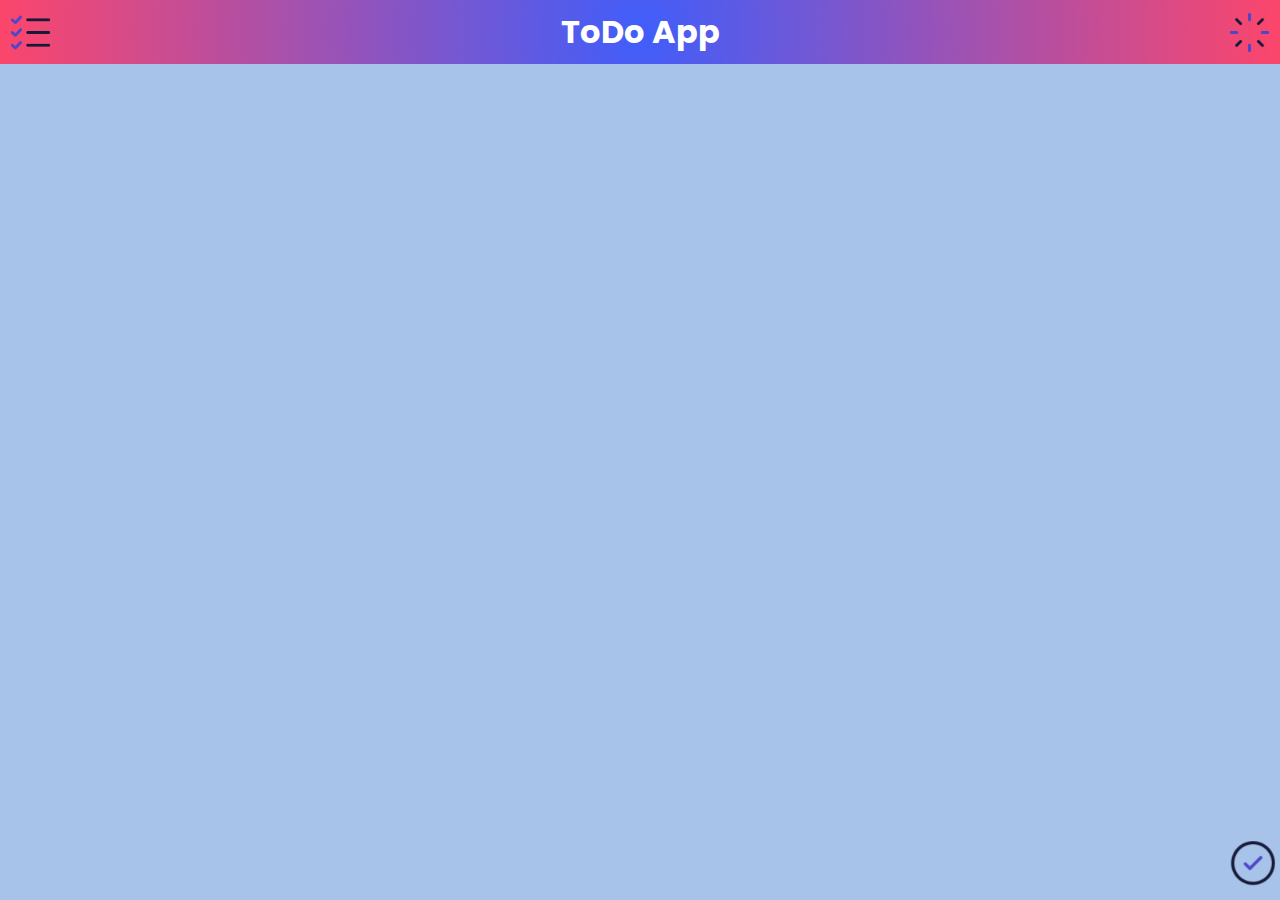
<file: index.html>
<!DOCTYPE html>
<html lang="en">
<head>
    <meta charset="UTF-8">
    <meta http-equiv="X-UA-Compatible" content="IE=edge">
    <meta name="viewport" content="width=device-width, initial-scale=1.0">
    <title>ToDoApp</title>
    <link rel="stylesheet" href="./style2.css">
</head>
<body>
    <header class="nav-bar">
        <img width="45px" src="./assets/checklist.png">
        <strong class="app-title">ToDo App</strong>
        <img id="loader" style="display: none"; src="./assets/loading.png" width="45px" alt="">
        <button id="refresh-button" onclick="loadTodos()">
            <img src="./assets/rotate.png" width="30px">
        </button>
    </header>
    <div id="todos-container" class=" todos-container">
     <!-- <div class="todo-card">
    
     </div>    -->
    </div>
    <button onclick= "goToTodoPage()" class="add-button">
        <img src="./assets/check.png" width="50px">
    </button>

    <!-- <nav class="nav-bar">
        <h1>Todo App</h1>
    </nav>
    
    <div id="card-container">

    </div>

    <button id="add-card" >

    </button> -->

</body>
<!-- <script src="./model2.js"></script> -->
<script src="./model2.js"></script>
<script src="./app2.js"></script>
</html>
</file>
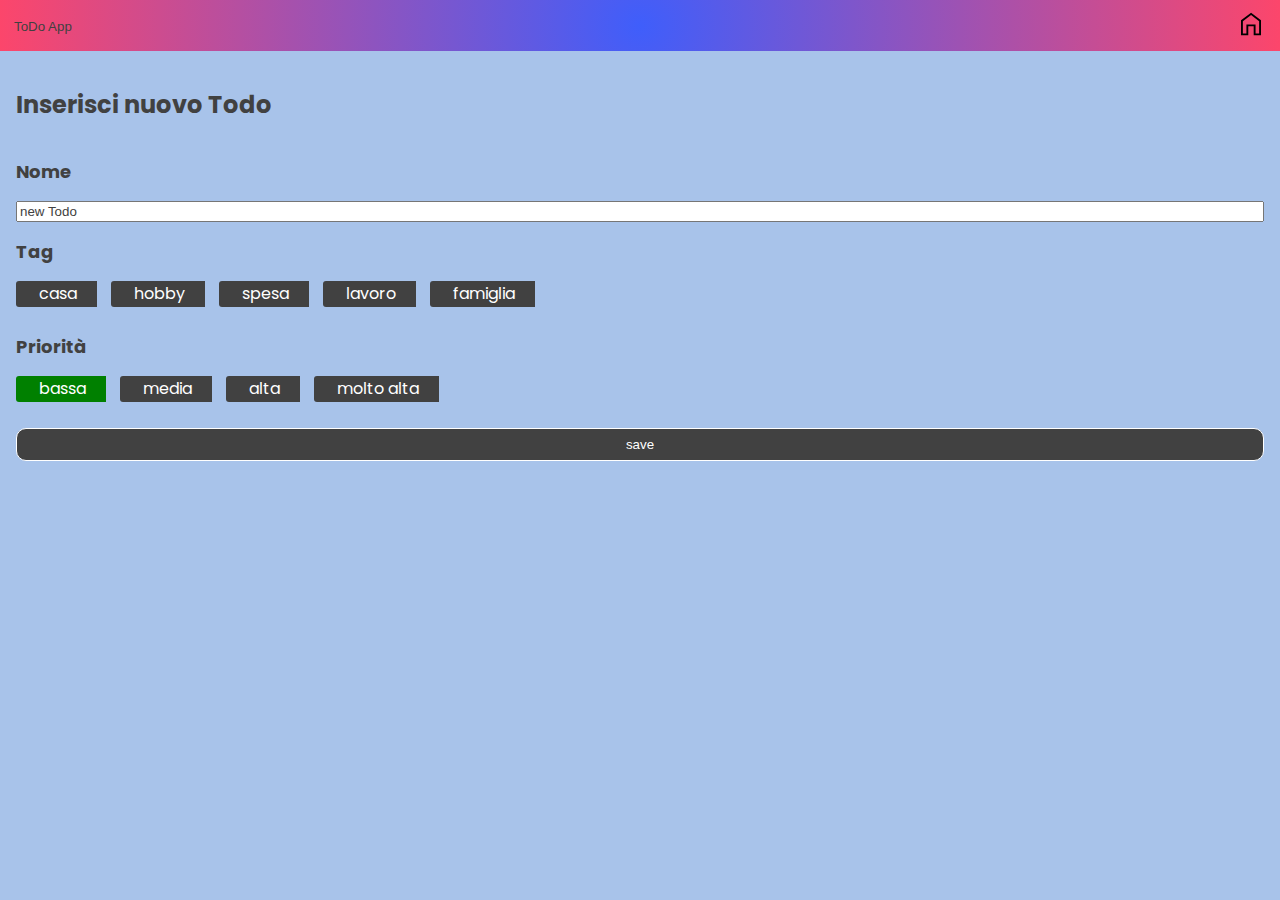
<file: todo.html>
<!DOCTYPE html>
<html lang="en">
<head>
    <meta charset="UTF-8">
    <meta http-equiv="X-UA-Compatible" content="IE=edge">
    <meta name="viewport" content="width=device-width, initial-scale=1.0">
        <link rel="stylesheet" href="style2.css">
    <title>Document</title>
</head>
<body>
    <header class="nav-bar">
        <strong class="page-title"><button onclick="todoApp()">ToDo App</button></strong>
        <button id="refresh-button" onclick="goHome()">
            <img width="30px" src="./assets/home_FILL0_wght400_GRAD0_opsz48.svg">
        </button>
    
    </header>
    <div class="todo-container">
        <h2 id="page-title">Inserisci nuovo Todo</h2>
        <strong class="section-title">Nome</strong>
        <input type="text" name="name-input" id="name-input">
        <strong class="section-title">Tag</strong>
        <div class="tags-container">
          <span class="chip tag" onclick="addOrRemoveTag('casa')">casa</span>
          <span class="chip tag" onclick="addOrRemoveTag('hobby')">hobby</span>
          <span class="chip tag" onclick="addOrRemoveTag('spesa')">spesa</span>
          <span class="chip tag" onclick="addOrRemoveTag('lavoro')">lavoro</span>
          <span class="chip tag" onclick="addOrRemoveTag('famiglia')">famiglia</span>
        </div>
        <strong class="section-title">Priorità</strong>
        <div class="priority-container">
          <span class="chip priority" onclick="changePriority(0)">bassa</span>
          <span class="chip priority" onclick="changePriority(1)">media</span>
          <span class="chip priority" onclick="changePriority(2)">alta</span>
          <span class="chip priority" onclick="changePriority(3)">molto alta</span>
        </div>
        <button  onclick="saveTodo()" class="save-button">save</button>
      </div>
</body>
<script src="model2.js"></script>
<script src="./todo.js"></script>
</html>
</file>
<file: style2.css>
@import url('https://fonts.googleapis.com/css2?family=Lato&family=Poppins:wght@400;500&display=swap');

*{
color: #414141;
}

html, body {
    width: 100%;
    min-height: 100vh;
    margin: 0px;
    padding: 0px;
    background-color: #eeeeee;
    font-family: 'Lato', sans-serif;
    font-family: 'Poppins', sans-serif;
    
}

body{
    display: flex;
    flex-direction: column;
    background-color: rgba(167, 194, 234, 0.983);
   
}
.nav-bar{
    min-height: 50px;
    box-sizing: border-box;
    display: flex;
    align-items: center;
    padding: 8px;
    justify-content: space-between;
    background: rgb(63,94,251);
    background: radial-gradient(circle, rgba(63,94,251,1) 0%, rgba(252,70,107,1) 100%);
}
.app-title{
    font-size : xx-large;
    color: white;
    
}

.todos-container{
    flex-grow: 1;
    box-sizing: border-box;
    
}

.add-button{
    position: fixed;
    bottom: 8px;
    right: 8px;
    width: 50px;
    /* background-color: transparent;
    padding: 5px;
    display: flex;
    justify-content: center;
     */
}

button{
  background: transparent;
  border-style: none;
  cursor: pointer;
  
}

.todo-card{
    /* display: flex;
    flex-direction: column;
    padding: 16px;
    border-bottom: 1px solid;
    gap: 4px;
    border: 1px solid; */
    border-radius: 16px;
    margin: 16px;
    padding: 8px;
    -webkit-box-shadow: 2px 3px 15px 5px rgba(38,38,38,0.72); 
    box-shadow: 2px 3px 15px 5px rgba(38,38,38,0.72);
    background-color: white;

}

.divider{
    background-color: #414141;
    width : 100%;
    height: 2px;
}
.span{
    /* border: 1px solid;
    padding: 2px;
    border-radius: 4px;
    background-color: #414141;
    color: #eeeeee;
    box-sizing: border-box;
    font-size: small;
    ; */
    background: #eee;
    border-radius: 3px 0 0 3px;
    color: gray;
    display: inline-block;
    height: 26px;
    line-height: 26px;
    padding: 0 20px 0 23px;
    position: relative;
    margin: 0 10px 10px 0;
    text-decoration: none;
    -webkit-transition: color 0.2s;
}

.span::before {
    background: #fff;
    border-radius: 10px;
    box-shadow: inset 0 1px rgba(0, 0, 0, 0.25);
    content: '';
    height: 6px;
    left: 10px;
    position: absolute;
    width: 6px;
    top: 10px;
}
.span::after {
    background: #fff;
    border-bottom: 13px solid transparent;
    border-left: 10px solid #eee;
    border-top: 13px solid transparent;
    content: '';
    position: absolute;
    left: 100%;
    top: 0;
}
  
.span:hover {
    background-color:#4361ee;
    color: white;
}
  
.span:hover::after {
    border-left-color: #4361ee; 
}

.chip{
    background: crimson;
    border-radius: 3px 0 0 3px;
    color: white;
    display: inline-block;
    height: 26px;
    line-height: 26px;
    padding: 0 20px 0 23px;
    position: relative;
    margin: 0 10px 10px 0;
    text-decoration: none;
}

.todo-name{
    font-size: x-large;
    font-weight: bold;
}
.button-container{
    display: flex;
    justify-content: space-between;
    padding-top: 8px;
    
}

.todo-container{
    display: flex;
    flex-direction: column;
    gap: 16px;
    padding: 16px;
  }
  
  .section-title{
    font-size: large;
  }
  
  .save-button{
    background-color: #414141;
    color: white;
    border: 1px solid;
    border-radius: 10px;
    padding: 8px
  }
</file>
